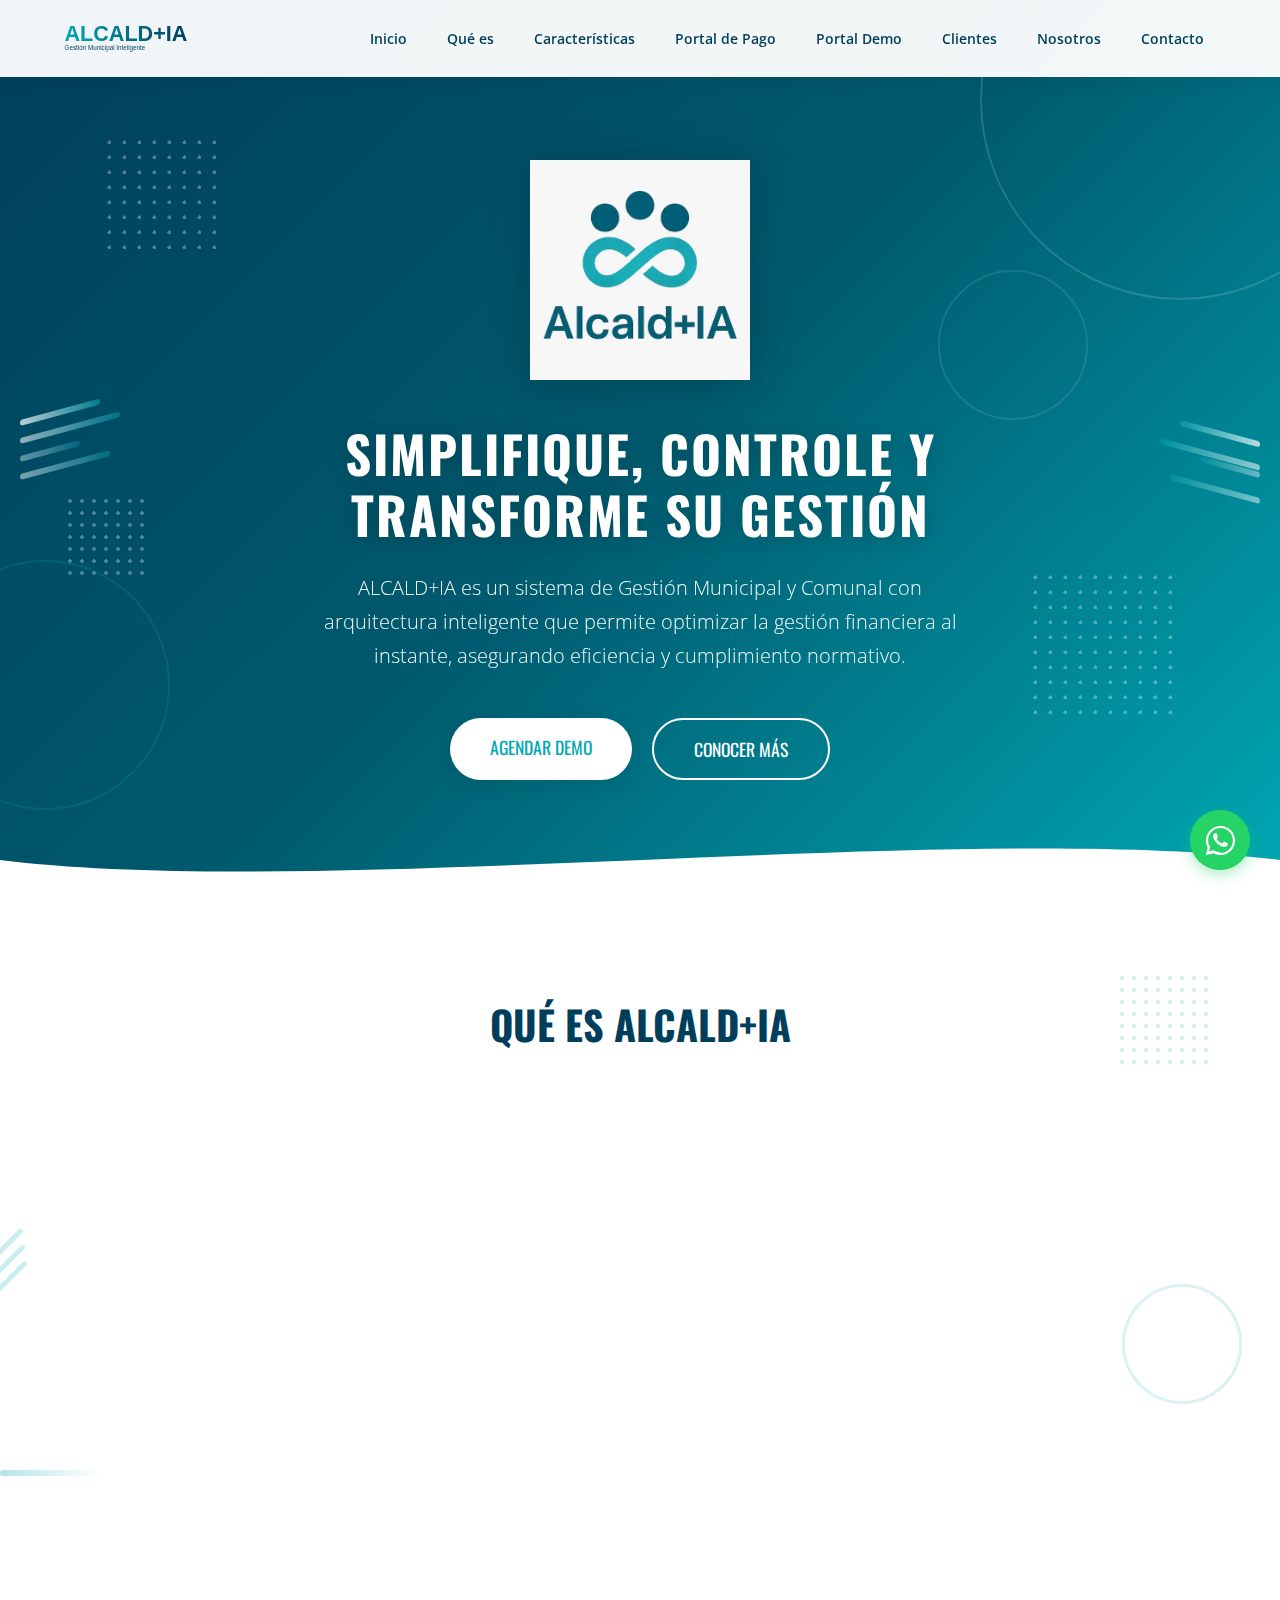
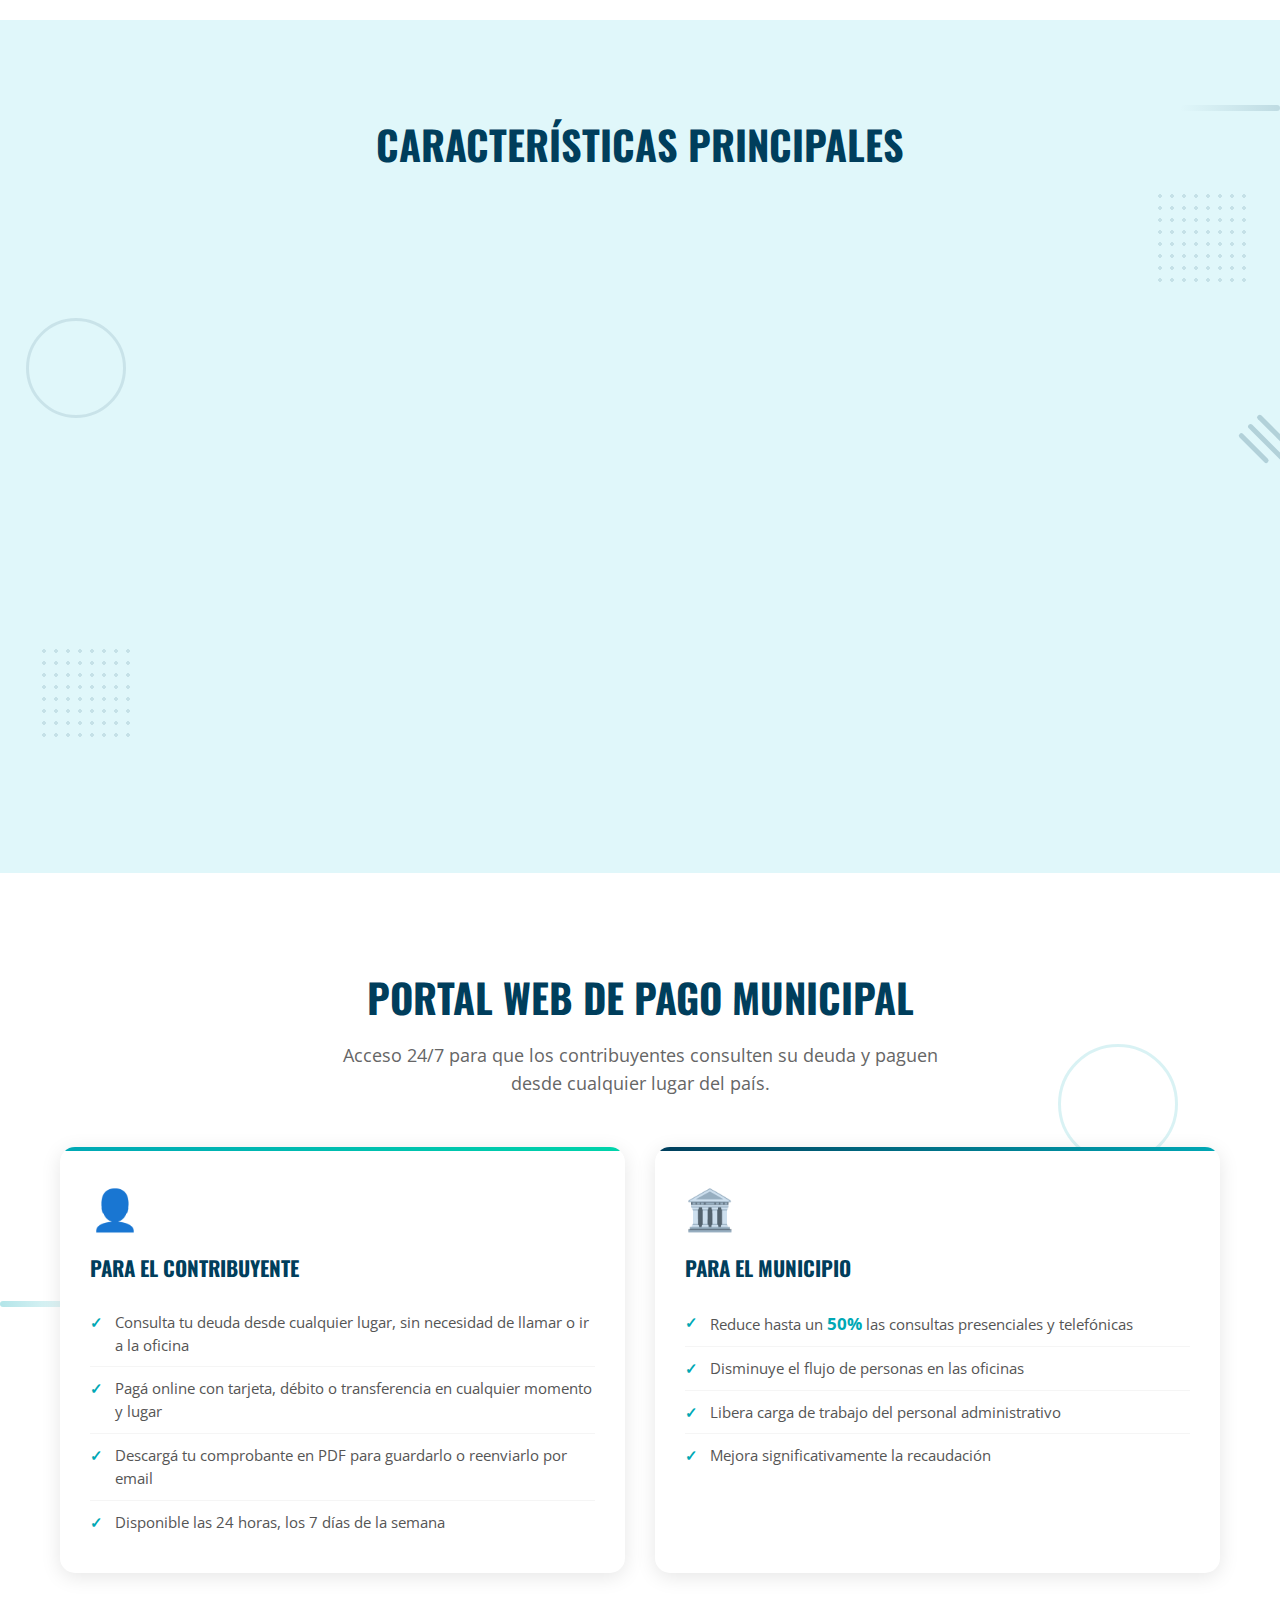
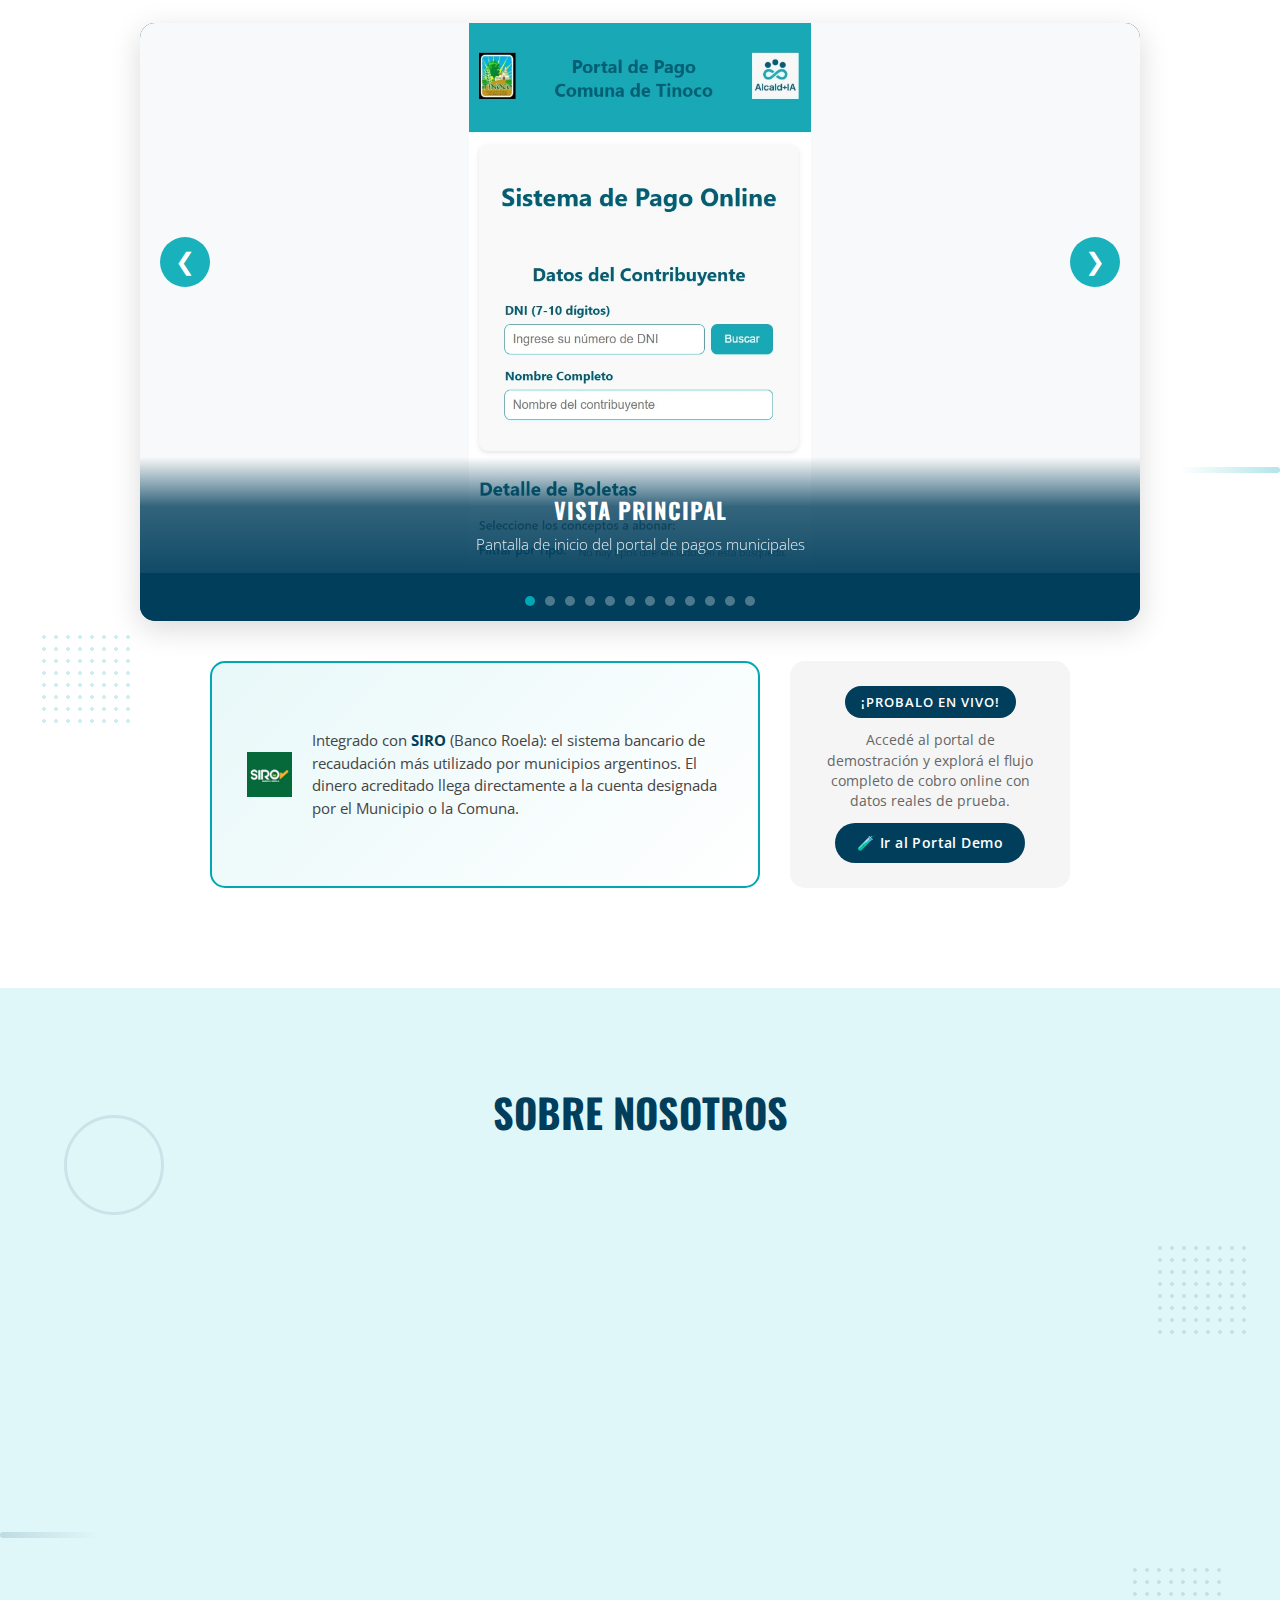
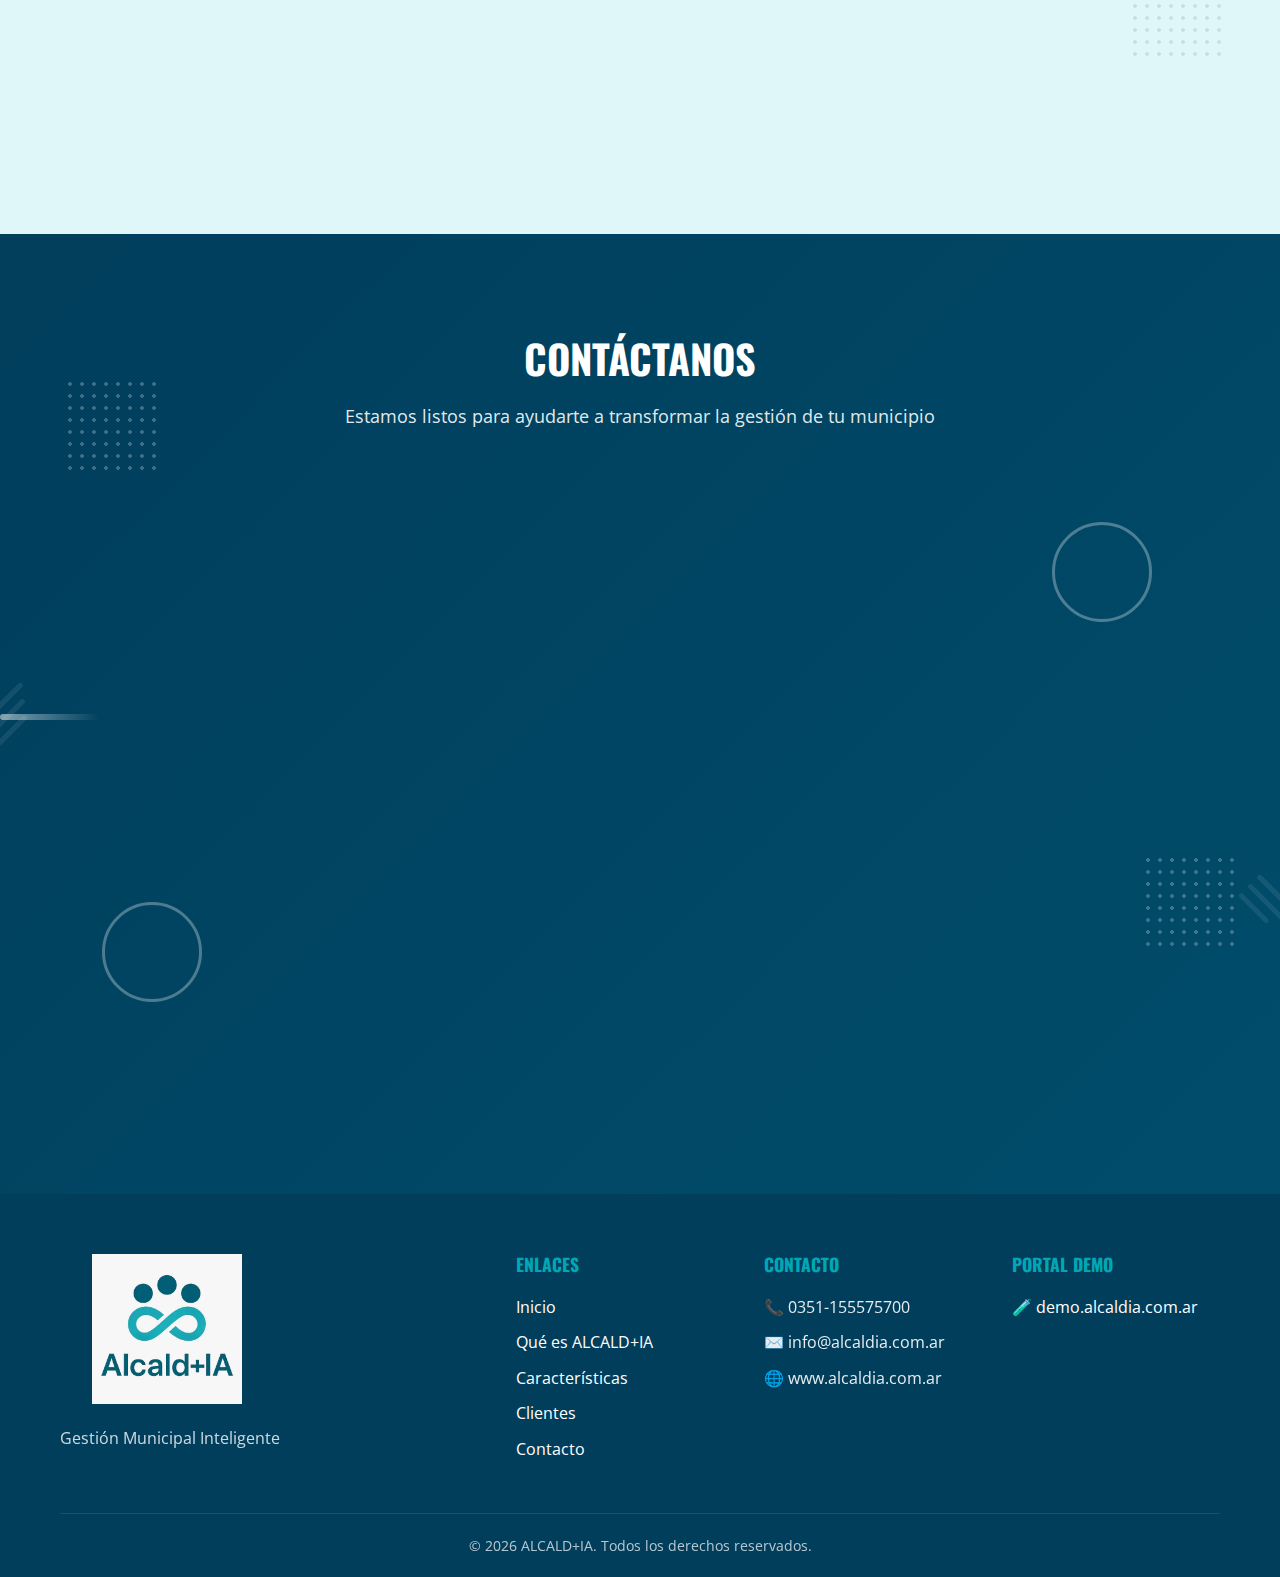
<file: public_html/index.html>
<!DOCTYPE html>
<html lang="es">

<head>
  <meta charset="UTF-8">
  <meta name="viewport" content="width=device-width, initial-scale=1.0">
  <meta name="description" content="ALCALD+IA - Sistema de Gestión Municipal y Comunal con arquitectura inteligente. Optimice su gestión financiera al instante con IA.">
  <meta name="keywords" content="gestión municipal, software contable IA, contabilidad presupuestaria, municipios, comunas, gestión pública">
  <meta name="author" content="Dante Delprato">
  <title>ALCALD+IA - Gestión Municipal Inteligente</title>
  <link rel="preconnect" href="https://fonts.googleapis.com">
  <link rel="preconnect" href="https://fonts.gstatic.com" crossorigin>
  <link href="https://fonts.googleapis.com/css2?family=Oswald:wght@700&family=Open+Sans:wght@300;400;600&display=swap" rel="stylesheet">
  <link rel="stylesheet" href="styles.css">
  <link rel="icon" type="image/ico" href="assets/alcaldiaLogo.ico">
</head>

<body>
  <!-- Navbar -->
  <header id="navbar">
    <nav class="nav-container">
      <a href="#hero" class="logo">
        <img src="assets/alcaldiaLogo.svg" alt="ALCALD+IA Logo">
      </a>
      <button class="hamburger" id="hamburger" aria-label="Menú">
        <span></span>
        <span></span>
        <span></span>
      </button>
      <ul class="nav-links" id="navLinks">
        <li><a href="#hero">Inicio</a></li>
        <li><a href="#sobre">Qué es</a></li>
        <li><a href="#producto">Características</a></li>
        <li><a href="#portal">Portal de Pago</a></li>
        <li><a href="#portal-demo">Portal Demo</a></li>
        <li><a href="#clientes">Clientes</a></li>
        <li><a href="#sobre-nosotros">Nosotros</a></li>
        <li><a href="#contacto">Contacto</a></li>
      </ul>
    </nav>
  </header>

  <!-- Hero Section -->
  <section id="hero">
    <!-- Barras decorativas izquierda -->
    <div class="hero-bars hero-bars-left">
      <div class="bar bar-1"></div>
      <div class="bar bar-2"></div>
      <div class="bar bar-3"></div>
      <div class="bar bar-4"></div>
    </div>

    <!-- Barras decorativas derecha -->
    <div class="hero-bars hero-bars-right">
      <div class="bar bar-1"></div>
      <div class="bar bar-2"></div>
      <div class="bar bar-3"></div>
      <div class="bar bar-4"></div>
    </div>

    <!-- Patrón de puntos superior izquierdo -->
    <div class="dots-pattern dots-top-left"></div>

    <!-- Patrón de puntos inferior derecho -->
    <div class="dots-pattern dots-bottom-right"></div>

    <!-- Patrón de puntos adicional -->
    <div class="dots-pattern dots-middle-left"></div>

    <!-- Círculos decorativos -->
    <div class="hero-circle hero-circle-1"></div>
    <div class="hero-circle hero-circle-2"></div>
    <div class="hero-circle hero-circle-3"></div>

    <div class="hero-content">
      <img src="assets/alcaldiaLogo.webp" alt="ALCALD+IA" class="hero-logo">
      <h1>SIMPLIFIQUE, CONTROLE Y TRANSFORME SU GESTIÓN</h1>
      <p class="hero-description">
        ALCALD+IA es un sistema de Gestión Municipal y Comunal con arquitectura inteligente
        que permite optimizar la gestión financiera al instante, asegurando eficiencia y cumplimiento normativo.
      </p>
      <div class="hero-cta">
        <a href="#contacto" class="btn btn-primary">Agendar Demo</a>
        <a href="#producto" class="btn btn-secondary">Conocer Más</a>
      </div>
    </div>

    <div class="hero-wave">
      <svg viewBox="0 0 1440 120" preserveAspectRatio="none">
        <path d="M0,60 C360,120 1080,0 1440,60 L1440,120 L0,120 Z" fill="#ffffff" />
      </svg>
    </div>
  </section>

  <!-- Explicación Breve -->
  <section id="sobre">
    <!-- Decoraciones -->
    <div class="decoration-dots dots-turquesa" style="top: 10%; right: 5%;"></div>
    <div class="decoration-bar bar-horizontal" style="bottom: 20%; left: 0;"></div>
    <div class="decoration-circle circle-outline" style="bottom: 30%; right: 3%;"></div>
    <div class="section-diagonal-bars bars-left">
      <div class="diagonal-bar"></div>
      <div class="diagonal-bar"></div>
      <div class="diagonal-bar"></div>
    </div>

    <div class="container">
      <h2 class="section-title">Qué es ALCALD+IA</h2>
      <div class="sobre-content">
        <div class="sobre-text">
          <p class="lead">
            ALCALD+IA es una solución tecnológica desarrollada en Python, diseñada para la contabilidad
            presupuestaria de municipios y comunas. Esta herramienta moderna e inteligente permite
            optimizar la gestión financiera del sector público, asegurando eficiencia, transparencia
            y cumplimiento normativo.
          </p>
          <ul class="feature-list">
            <li>
              <span class="hex-icon">⬢</span>
              Especialización en el sector público municipal
            </li>
            <li>
              <span class="hex-icon">⬢</span>
              Inteligencia Artificial para análisis predictivo
            </li>
            <li>
              <span class="hex-icon">⬢</span>
              Automatización de procesos contables
            </li>
            <li>
              <span class="hex-icon">⬢</span>
              Reportes en tiempo real y dashboards interactivos
            </li>
            <li>
              <span class="hex-icon">⬢</span>
              Cumplimiento de normativas gubernamentales
            </li>
            <li>
              <span class="hex-icon">⬢</span>
              Soporte técnico especializado
            </li>
          </ul>
        </div>
        <div class="sobre-image">
          <div class="image-placeholder">
            <span class="hex-large">⬢</span>
            <p>Gestión Inteligente</p>
          </div>
        </div>
      </div>
    </div>
  </section>

  <!-- Características / Producto -->
  <section id="producto">
    <!-- Decoraciones -->
    <div class="decoration-dots dots-dark" style="bottom: 15%; left: 3%;"></div>
    <div class="decoration-dots dots-dark" style="top: 20%; right: 2%;"></div>
    <div class="decoration-bar bar-horizontal-dark" style="top: 10%; right: 0; transform: rotate(180deg);"></div>
    <div class="decoration-circle circle-outline-dark" style="top: 35%; left: 2%;"></div>
    <div class="section-diagonal-bars bars-right bars-dark">
      <div class="diagonal-bar"></div>
      <div class="diagonal-bar"></div>
      <div class="diagonal-bar"></div>
    </div>

    <div class="container">
      <h2 class="section-title">Características Principales</h2>
      <div class="features-grid">
        <div class="feature-card">
          <div class="feature-icon">☁️</div>
          <h3>Infraestructura en Nube</h3>
          <p>Sistema alojado en servidores seguros con acceso desde cualquier lugar y dispositivo.</p>
        </div>
        <div class="feature-card">
          <div class="feature-icon">🔒</div>
          <h3>Máxima Seguridad</h3>
          <p>Encriptación de datos, backups automáticos y protocolos de seguridad avanzados.</p>
        </div>
        <div class="feature-card">
          <div class="feature-icon">👥</div>
          <h3>Gestión de Contribuyentes</h3>
          <p>Administración completa de padrones, cuentas corrientes y estados de deuda.</p>
        </div>
        <div class="feature-card">
          <div class="feature-icon">🚗</div>
          <h3>Control de Automotores</h3>
          <p>Registro y seguimiento de tasas vehiculares y patentes municipales.</p>
        </div>
        <div class="feature-card">
          <div class="feature-icon">📚</div>
          <h3>Manual Multimedia</h3>
          <p>Documentación interactiva y tutoriales en video para facilitar el uso del sistema.</p>
        </div>
        <div class="feature-card">
          <div class="feature-icon">📊</div>
          <h3>Exportación de Datos</h3>
          <p>Generación de reportes en múltiples formatos: PDF, Excel, CSV para análisis externo.</p>
        </div>
      </div>
    </div>
  </section>

  <!-- Portal de Pago -->
  <section id="portal">
    <!-- Decoraciones -->
    <div class="decoration-circle circle-outline" style="top: 10%; right: 8%;"></div>
    <div class="decoration-dots dots-turquesa" style="bottom: 15%; left: 3%;"></div>
    <div class="decoration-bar bar-horizontal" style="top: 25%; left: 0;"></div>
    <div class="decoration-bar bar-horizontal" style="bottom: 30%; right: 0; transform: rotate(180deg);"></div>

    <div class="container">
      <h2 class="section-title">Portal Web de Pago Municipal</h2>
      <p class="section-subtitle">
        Acceso 24/7 para que los contribuyentes consulten su deuda y paguen desde cualquier lugar del país.
      </p>

      <!-- Beneficios del Portal -->
      <div class="portal-benefits">
        <div class="benefit-card benefit-contribuyente">
          <div class="benefit-icon">👤</div>
          <h3>Para el Contribuyente</h3>
          <ul>
            <li>Consulta tu deuda desde cualquier lugar, sin necesidad de llamar o ir a la oficina</li>
            <li>Pagá online con tarjeta, débito o transferencia en cualquier momento y lugar</li>
            <li>Descargá tu comprobante en PDF para guardarlo o reenviarlo por email</li>
            <li>Disponible las 24 horas, los 7 días de la semana</li>
          </ul>
        </div>
        <div class="benefit-card benefit-municipio">
          <div class="benefit-icon">🏛️</div>
          <h3>Para el Municipio</h3>
          <ul>
            <li>Reduce hasta un <strong>50%</strong> las consultas presenciales y telefónicas</li>
            <li>Disminuye el flujo de personas en las oficinas</li>
            <li>Libera carga de trabajo del personal administrativo</li>
            <li>Mejora significativamente la recaudación</li>
          </ul>
        </div>
      </div>

      <div class="carousel-container">
        <div class="carousel" id="carousel">
          <div class="slide">
            <img src="assets/carousel/01- Portal Vista Principal.jpg" alt="Vista principal del portal de pagos">
            <div class="slide-caption">
              <h4>Vista Principal</h4>
              <p>Pantalla de inicio del portal de pagos municipales</p>
            </div>
          </div>
          <div class="slide">
            <img src="assets/carousel/02 - Portal Vista Principal - contribuyente no encontrado.jpg" alt="Búsqueda de contribuyente">
            <div class="slide-caption">
              <h4>Búsqueda de Contribuyente</h4>
              <p>Sistema de búsqueda con validación de datos</p>
            </div>
          </div>
          <div class="slide">
            <img src="assets/carousel/03 - Portal Vista Principal - contribuyente.jpg" alt="Datos del contribuyente">
            <div class="slide-caption">
              <h4>Perfil del Contribuyente</h4>
              <p>Visualización de datos y estado de cuenta</p>
            </div>
          </div>
          <div class="slide">
            <img src="assets/carousel/04 - Portal Vista Principal - contribuyente - Detalle de Boletas.jpg" alt="Detalle de boletas">
            <div class="slide-caption">
              <h4>Detalle de Boletas</h4>
              <p>Listado completo de boletas pendientes y pagadas</p>
            </div>
          </div>
          <div class="slide">
            <img src="assets/carousel/05 - Portal Vista Principal - contribuyente - Filtro por Concepto.jpg" alt="Filtros de búsqueda">
            <div class="slide-caption">
              <h4>Filtro por Concepto</h4>
              <p>Filtra boletas por tipo de tasa o servicio</p>
            </div>
          </div>
          <div class="slide">
            <img src="assets/carousel/06 - Portal Vista Principal - Botonera.jpg" alt="Botonera de acciones">
            <div class="slide-caption">
              <h4>Acciones Disponibles</h4>
              <p>Opciones rápidas para gestionar pagos</p>
            </div>
          </div>
          <div class="slide">
            <img src="assets/carousel/07 - Portal - Previsualizacion de Ticket.jpg" alt="Previsualización de ticket">
            <div class="slide-caption">
              <h4>Previsualización de Ticket</h4>
              <p>Vista previa antes de confirmar el pago</p>
            </div>
          </div>
          <div class="slide">
            <img src="assets/carousel/08 - Portal Vista Principal - Opcion de Pago - MP.jpg" alt="Integración SIRO">
            <div class="slide-caption">
              <h4>Pago con SIRO</h4>
              <p>Integración segura con SIRO (Banco Roela)</p>
            </div>
          </div>
          <div class="slide">
            <img src="assets/carousel/09 - Ticket PDF.jpg" alt="Ticket en PDF">
            <div class="slide-caption">
              <h4>Ticket en PDF</h4>
              <p>Comprobante descargable en formato PDF</p>
            </div>
          </div>
          <div class="slide">
            <img src="assets/carousel/10 - pago exitoso.jpg" alt="Confirmación de pago exitoso">
            <div class="slide-caption">
              <h4>Pago Exitoso</h4>
              <p>Confirmación inmediata de transacción aprobada</p>
            </div>
          </div>
          <div class="slide">
            <img src="assets/carousel/11 - pago fallido.jpg" alt="Notificación de pago fallido">
            <div class="slide-caption">
              <h4>Pago Rechazado</h4>
              <p>Notificación clara con opciones para reintentar</p>
            </div>
          </div>
          <div class="slide">
            <img src="assets/carousel/12 - pago pendiente.jpg" alt="Estado de pago pendiente">
            <div class="slide-caption">
              <h4>Pago Pendiente</h4>
              <p>Seguimiento de pagos en proceso de acreditación</p>
            </div>
          </div>
        </div>
        <button class="carousel-btn prev" id="prevBtn" aria-label="Anterior">❮</button>
        <button class="carousel-btn next" id="nextBtn" aria-label="Siguiente">❯</button>
        <div class="carousel-dots" id="carouselDots"></div>
      </div>

      <!-- Integración de pagos -->
      <div class="portal-payment-info">
        <div class="payment-current">
          <img src="assets/images/SIRO_LOGO.webp" alt="SIRO" class="payment-logo" onerror="this.style.display='none'; this.nextElementSibling.style.display='flex';">
          <div class="payment-badge" style="display: none;">
            <span class="payment-icon">🏦</span>
            <span>SIRO</span>
          </div>
          <p>Integrado con <strong>SIRO</strong> (Banco Roela): el sistema bancario de recaudación más utilizado por municipios argentinos. El dinero acreditado llega directamente a la cuenta designada por el Municipio o la Comuna.</p>
        </div>
        <div class="payment-future" id="portal-demo">
          <span class="future-badge">¡Probalo en vivo!</span>
          <p>
            Accedé al portal de demostración y explorá el flujo completo de cobro online con datos reales de prueba.<br>
            <a href="https://demo.alcaldia.com.ar" target="_blank" rel="noopener noreferrer" class="demo-link-btn">
              🧪 Ir al Portal Demo
            </a>
          </p>
        </div>
      </div>
    </div>
  </section>

  <!-- Institucional / Quiénes Somos -->
  <section id="sobre-nosotros">
    <!-- Decoraciones -->
    <div class="decoration-circle circle-outline-dark" style="top: 15%; left: 5%;"></div>
    <div class="decoration-dots dots-dark" style="bottom: 20%; right: 4%;"></div>
    <div class="decoration-bar bar-horizontal-dark" style="bottom: 35%; left: 0;"></div>
    <div class="decoration-dots dots-dark" style="top: 30%; right: 2%;"></div>

    <div class="container">
      <h2 class="section-title">Sobre Nosotros</h2>
      <div class="institucional-content">
        <div class="institucional-text">
          <p>
            En ALCALD+IA desarrollamos soluciones tecnológicas especializadas para optimizar
            la gestión pública. Nuestro equipo cuenta con amplia experiencia en el sector municipal,
            combinando conocimiento contable con tecnología de vanguardia.
          </p>
          <p>
            Nuestra misión es transformar la administración municipal mediante herramientas
            inteligentes que simplifiquen procesos, garanticen transparencia y mejoren la
            relación entre el municipio y sus contribuyentes.
          </p>
        </div>

        <div class="comparativa-table">
          <h3>Comparativa de Soluciones</h3>
          <table>
            <thead>
              <tr>
                <th>Característica</th>
                <th>Solución Tradicional</th>
                <th>ALCALD+IA</th>
              </tr>
            </thead>
            <tbody>
              <tr>
                <td>Tecnología</td>
                <td data-label="Tradicional">Software obsoleto</td>
                <td data-label="ALCALD+IA">Python + IA moderna</td>
              </tr>
              <tr>
                <td>Acceso</td>
                <td data-label="Tradicional">Solo local</td>
                <td data-label="ALCALD+IA">Nube - Cualquier lugar</td>
              </tr>
              <tr>
                <td>Actualizaciones</td>
                <td data-label="Tradicional">Manuales y costosas</td>
                <td data-label="ALCALD+IA">Automáticas incluidas</td>
              </tr>
              <tr>
                <td>Soporte</td>
                <td data-label="Tradicional">Limitado</td>
                <td data-label="ALCALD+IA">24/7 WhatsApp</td>
              </tr>
              <tr>
                <td>Análisis</td>
                <td data-label="Tradicional">Reportes básicos</td>
                <td data-label="ALCALD+IA">IA predictiva</td>
              </tr>
              <tr>
                <td>Pagos Online</td>
                <td data-label="Tradicional">No disponible</td>
                <td data-label="ALCALD+IA">SIRO integrado</td>
              </tr>
            </tbody>
          </table>
        </div>
      </div>
    </div>
  </section>

  <!-- Contacto -->
  <section id="contacto">
    <!-- Decoraciones -->
    <div class="decoration-dots dots-light" style="top: 15%; left: 5%;"></div>
    <div class="decoration-dots dots-light" style="bottom: 25%; right: 3%;"></div>
    <div class="decoration-circle circle-light" style="top: 30%; right: 10%;"></div>
    <div class="decoration-circle circle-light" style="bottom: 20%; left: 8%;"></div>
    <div class="decoration-bar bar-light" style="top: 50%; left: 0;"></div>
    <div class="section-diagonal-bars bars-left bars-light">
      <div class="diagonal-bar"></div>
      <div class="diagonal-bar"></div>
      <div class="diagonal-bar"></div>
    </div>
    <div class="section-diagonal-bars bars-right bars-light" style="top: 70%;">
      <div class="diagonal-bar"></div>
      <div class="diagonal-bar"></div>
      <div class="diagonal-bar"></div>
    </div>

    <div class="container">
      <h2 class="section-title light">Contáctanos</h2>
      <p class="section-subtitle light">
        Estamos listos para ayudarte a transformar la gestión de tu municipio
      </p>

      <div class="contacto-content">
        <div class="contacto-info">
          <div class="contacto-item">
            <span class="contacto-icon">📞</span>
            <div>
              <h4>Teléfono</h4>
              <a href="tel:+543515575700">0351-155575700</a>
            </div>
          </div>
          <div class="contacto-item">
            <span class="contacto-icon">✉️</span>
            <div>
              <h4>Email</h4>
              <a href="mailto:info@alcaldia.com.ar">info@alcaldia.com.ar</a>
            </div>
          </div>
          <div class="contacto-item">
            <span class="contacto-icon">🌐</span>
            <div>
              <h4>Web</h4>
              <a href="https://www.alcaldia.com.ar" target="_blank">www.alcaldia.com.ar</a>
            </div>
          </div>

          <a href="https://wa.me/+543515575700?text=Hola,%20quiero%20agendar%20una%20demo%20de%20ALCALD+IA" class="btn btn-whatsapp" target="blank">
            <img src="assets/whatsapp-icon.svg" alt="WhatsApp" onerror="this.src='assets/whatsapp-icon.png'">
            Agendar Cita vía WhatsApp
          </a>
        </div>

        <div class="contacto-form">
          <form id="contactForm">
            <div class="form-group">
              <label for="nombre">Nombre</label>
              <input type="text" id="nombre" name="nombre" required placeholder="Su nombre completo">
            </div>
            <div class="form-group">
              <label for="email">Email</label>
              <input type="email" id="email" name="email" required placeholder="su@email.com">
            </div>
            <div class="form-group">
              <label for="municipio">Municipio / Comuna</label>
              <input type="text" id="municipio" name="municipio" placeholder="Nombre de su municipio">
            </div>
            <div class="form-group">
              <label for="mensaje">Mensaje</label>
              <textarea id="mensaje" name="mensaje" rows="4" placeholder="¿En qué podemos ayudarlo?"></textarea>
            </div>
            <button type="submit" class="btn btn-primary">Enviar Mensaje</button>
          </form>
        </div>
      </div>
    </div>
  </section>

  <!-- Footer -->
  <footer>
    <div class="container">
      <div class="footer-content">
        <div class="footer-brand">
          <img src="assets/alcaldiaLogo.webp" alt="ALCALD+IA" class="footer-logo">
          <p>Gestión Municipal Inteligente</p>
        </div>

        <div class="footer-links">
          <h4>Enlaces</h4>
          <ul>
            <li><a href="#hero">Inicio</a></li>
            <li><a href="#sobre">Qué es ALCALD+IA</a></li>
            <li><a href="#producto">Características</a></li>
            <li><a href="#clientes">Clientes</a></li>
            <li><a href="#contacto">Contacto</a></li>
          </ul>
        </div>

        <div class="footer-contact">
          <h4>Contacto</h4>
          <p>📞 0351-155575700</p>
          <p>✉️ info@alcaldia.com.ar</p>
          <p>🌐 <a href="https://www.alcaldia.com.ar" target="_blank">www.alcaldia.com.ar</a></p>
        </div>

        <div class="footer-demo">
          <h4>Portal Demo</h4>
          <ul>
            <li>
              <a href="https://demo.alcaldia.com.ar" target="_blank" rel="noopener noreferrer">
                🧪 demo.alcaldia.com.ar
              </a>
            </li>
          </ul>
        </div>
      </div>

      <div class="footer-bottom">
        <p>&copy; 2026 ALCALD+IA. Todos los derechos reservados.</p>
      </div>
    </div>
  </footer>

  <!-- WhatsApp Flotante -->
  <a href="https://wa.me/+543515575700?text=Hola,%20quiero%20info%20sobre%20ALCALD+IA" class="whatsapp-float" target="_blank" aria-label="Contactar por WhatsApp">
    <img src="assets/whatsapp-icon.svg" alt="WhatsApp" onerror="this.src='assets/whatsapp-icon.png'">
  </a>

  <script src="script.js"></script>
</body>

</html>
</file>
<file: public_html/styles.css>
/* ===========================================
   ALCALD+IA - Estilos Principales
   =========================================== */

/* Variables CSS */
:root {
  --turquesa: #00A8B5;
  --azul-oscuro: #003E5C;
  --azul-claro: #E0F7FA;
  --blanco: #FFFFFF;
  --gris-claro: #F5F5F5;
  --whatsapp: #25D366;
  --sombra: 0 4px 20px rgba(0, 0, 0, 0.1);
  --sombra-hover: 0 8px 30px rgba(0, 0, 0, 0.15);
  --transicion: all 0.3s ease;
}

/* Reset y Base */
* {
  margin: 0;
  padding: 0;
  box-sizing: border-box;
}

html {
  scroll-behavior: smooth;
}

body {
  font-family: 'Open Sans', sans-serif;
  font-weight: 400;
  line-height: 1.6;
  color: var(--azul-oscuro);
  background-color: var(--blanco);
}

h1,
h2,
h3,
h4,
h5,
h6 {
  font-family: 'Oswald', sans-serif;
  font-weight: 700;
  text-transform: uppercase;
  line-height: 1.2;
}

a {
  text-decoration: none;
  color: inherit;
  transition: var(--transicion);
}

img {
  max-width: 100%;
  height: auto;
}

.container {
  max-width: 1200px;
  margin: 0 auto;
  padding: 0 20px;
}

/* ===========================================
   NAVBAR
   =========================================== */
#navbar {
  position: fixed;
  top: 0;
  left: 0;
  right: 0;
  z-index: 1000;
  background: rgba(255, 255, 255, 0.95);
  backdrop-filter: blur(10px);
  -webkit-backdrop-filter: blur(10px);
  box-shadow: 0 2px 20px rgba(0, 0, 0, 0.08);
  transition: var(--transicion);
}

#navbar.scrolled {
  background: rgba(255, 255, 255, 0.98);
  box-shadow: 0 4px 30px rgba(0, 0, 0, 0.12);
}

.nav-container {
  max-width: 1200px;
  margin: 0 auto;
  padding: 12px 20px;
  display: flex;
  justify-content: space-between;
  align-items: center;
}

.logo img {
  height: 45px;
  width: auto;
  transition: var(--transicion);
}

.logo:hover img {
  transform: scale(1.05);
}

.nav-links {
  display: flex;
  list-style: none;
  gap: 8px;
  align-items: center;
}

.nav-links a {
  font-family: 'Open Sans', sans-serif;
  font-weight: 600;
  font-size: 0.9rem;
  color: var(--azul-oscuro);
  padding: 10px 16px;
  border-radius: 25px;
  transition: var(--transicion);
  position: relative;
}

.nav-links a::after {
  content: '';
  position: absolute;
  bottom: 6px;
  left: 50%;
  width: 0;
  height: 2px;
  background: var(--turquesa);
  transition: var(--transicion);
  transform: translateX(-50%);
}

.nav-links a:hover::after {
  width: 60%;
}

.nav-links a:hover {
  color: var(--turquesa);
}

.nav-links a.active {
  background: var(--turquesa);
  color: var(--blanco);
}

.nav-links a.active::after {
  display: none;
}

/* Hamburger Menu */
.hamburger {
  display: none;
  flex-direction: column;
  gap: 5px;
  background: none;
  border: none;
  cursor: pointer;
  padding: 10px;
}

.hamburger span {
  width: 25px;
  height: 3px;
  background-color: var(--azul-oscuro);
  border-radius: 3px;
  transition: var(--transicion);
}

/* ===========================================
   HERO SECTION
   =========================================== */
#hero {
  min-height: 100vh;
  display: flex;
  align-items: center;
  justify-content: center;
  background: linear-gradient(135deg, var(--azul-oscuro) 0%, #005a6e 50%, var(--turquesa) 100%);
  position: relative;
  padding: 120px 20px 80px;
  text-align: center;
  overflow: hidden;
}

/* Barras decorativas laterales */
.hero-bars {
  position: absolute;
  top: 0;
  bottom: 0;
  width: 120px;
  display: flex;
  flex-direction: column;
  justify-content: center;
  gap: 12px;
  z-index: 0;
}

.hero-bars-left {
  left: 0;
  padding-left: 20px;
  align-items: flex-start;
}

.hero-bars-right {
  right: 0;
  padding-right: 20px;
  align-items: flex-end;
}

.bar {
  height: 6px;
  border-radius: 3px;
  background: linear-gradient(90deg, rgba(255, 255, 255, 0.8), rgba(0, 168, 181, 0.6));
  transform-origin: left center;
}

.hero-bars-left .bar {
  transform: skewY(-15deg);
}

.hero-bars-right .bar {
  transform: skewY(15deg);
  background: linear-gradient(90deg, rgba(0, 168, 181, 0.6), rgba(255, 255, 255, 0.8));
}

.bar-1 {
  width: 80px;
  opacity: 0.9;
  animation: slideInLeft 1s ease 0.2s both;
}

.bar-2 {
  width: 100px;
  opacity: 0.7;
  animation: slideInLeft 1s ease 0.4s both;
}

.bar-3 {
  width: 60px;
  opacity: 0.5;
  animation: slideInLeft 1s ease 0.6s both;
}

.bar-4 {
  width: 90px;
  opacity: 0.6;
  animation: slideInLeft 1s ease 0.8s both;
}

.hero-bars-right .bar-1 {
  animation-name: slideInRight;
}

.hero-bars-right .bar-2 {
  animation-name: slideInRight;
}

.hero-bars-right .bar-3 {
  animation-name: slideInRight;
}

.hero-bars-right .bar-4 {
  animation-name: slideInRight;
}

/* Patrón de puntos */
.dots-pattern {
  position: absolute;
  width: 120px;
  height: 120px;
  background-image: radial-gradient(circle, rgba(255, 255, 255, 0.3) 2px, transparent 2px);
  background-size: 15px 15px;
  z-index: 0;
}

.dots-top-left {
  top: 15%;
  left: 8%;
  animation: fadeIn 1.5s ease 0.5s both;
}

.dots-bottom-right {
  bottom: 20%;
  right: 8%;
  width: 150px;
  height: 150px;
  animation: fadeIn 1.5s ease 0.7s both;
}

.dots-middle-left {
  top: 55%;
  left: 5%;
  width: 80px;
  height: 80px;
  background-size: 12px 12px;
  animation: fadeIn 1.5s ease 0.9s both;
}

/* Círculos decorativos */
.hero-circle {
  position: absolute;
  border-radius: 50%;
  border: 2px solid rgba(255, 255, 255, 0.15);
  z-index: 0;
}

.hero-circle-1 {
  width: 400px;
  height: 400px;
  top: -100px;
  right: -100px;
  animation: pulse 4s ease-in-out infinite;
}

.hero-circle-2 {
  width: 250px;
  height: 250px;
  bottom: 10%;
  left: -80px;
  border-color: rgba(0, 168, 181, 0.2);
  animation: pulse 5s ease-in-out infinite 1s;
}

.hero-circle-3 {
  width: 150px;
  height: 150px;
  top: 30%;
  right: 15%;
  border-color: rgba(255, 255, 255, 0.1);
  animation: pulse 3s ease-in-out infinite 0.5s;
}

.hero-content {
  max-width: 800px;
  color: var(--blanco);
  z-index: 2;
  position: relative;
}

.hero-logo {
  width: 220px;
  margin-bottom: 35px;
  animation: fadeInDown 1s ease;
  filter: drop-shadow(0 4px 20px rgba(0, 0, 0, 0.2));
}

#hero h1 {
  font-size: 3.2rem;
  margin-bottom: 25px;
  animation: fadeInUp 1s ease 0.3s both;
  text-shadow: 0 2px 20px rgba(0, 0, 0, 0.2);
  letter-spacing: 2px;
}

.hero-description {
  font-size: 1.25rem;
  font-weight: 300;
  margin-bottom: 45px;
  opacity: 0.95;
  animation: fadeInUp 1s ease 0.5s both;
  line-height: 1.7;
  max-width: 650px;
  margin-left: auto;
  margin-right: auto;
}

.hero-cta {
  display: flex;
  gap: 20px;
  justify-content: center;
  flex-wrap: wrap;
  animation: fadeInUp 1s ease 0.7s both;
}

.hero-wave {
  position: absolute;
  bottom: 0;
  left: 0;
  right: 0;
  overflow: hidden;
  line-height: 0;
  z-index: 1;
}

.hero-wave svg {
  width: 100%;
  height: 80px;
}

/* ===========================================
   BOTONES
   =========================================== */
.btn {
  display: inline-block;
  padding: 15px 40px;
  font-family: 'Oswald', sans-serif;
  font-size: 1.1rem;
  text-transform: uppercase;
  border: none;
  border-radius: 50px;
  cursor: pointer;
  transition: var(--transicion);
}

.btn-primary {
  background-color: var(--blanco);
  color: var(--turquesa);
  box-shadow: var(--sombra);
}

.btn-primary:hover {
  background-color: var(--azul-oscuro);
  color: var(--blanco);
  transform: translateY(-3px);
  box-shadow: var(--sombra-hover);
}

.btn-secondary {
  background-color: transparent;
  color: var(--blanco);
  border: 2px solid var(--blanco);
  box-shadow: none;
}

.btn-secondary:hover {
  background-color: var(--blanco);
  color: var(--turquesa);
  transform: translateY(-3px);
}

.btn-whatsapp {
  background-color: var(--whatsapp);
  color: var(--blanco);
  display: inline-flex;
  align-items: center;
  gap: 10px;
  margin-top: 30px;
}

.btn-whatsapp img {
  width: 24px;
  height: 24px;
}

.btn-whatsapp:hover {
  background-color: #1da851;
  transform: translateY(-3px);
}

/* ===========================================
   SECCIONES GENERALES
   =========================================== */
section {
  padding: 100px 0;
  position: relative;
  overflow: hidden;
}

/* Decoraciones globales para secciones */
.section-decoration {
  position: absolute;
  z-index: 0;
}

.section-dots {
  width: 100px;
  height: 100px;
  background-image: radial-gradient(circle, var(--turquesa) 2px, transparent 2px);
  background-size: 14px 14px;
  opacity: 0.15;
}

.section-dots.dots-light {
  background-image: radial-gradient(circle, rgba(255, 255, 255, 0.5) 2px, transparent 2px);
  opacity: 0.3;
}

.section-bar {
  width: 80px;
  height: 5px;
  background: linear-gradient(90deg, var(--turquesa), transparent);
  border-radius: 3px;
}

/* ===========================================
   DECORACIONES GLOBALES
   =========================================== */

/* Base para todas las decoraciones */
.decoration-circle,
.decoration-dots,
.decoration-bar {
  position: absolute;
  z-index: 0;
  pointer-events: none;
}

/* Círculos decorativos */
.decoration-circle.circle-outline {
  width: 120px;
  height: 120px;
  border: 3px solid var(--turquesa);
  border-radius: 50%;
  opacity: 0.15;
}

.decoration-circle.circle-filled {
  width: 80px;
  height: 80px;
  background: var(--turquesa);
  border-radius: 50%;
  opacity: 0.08;
}

.decoration-circle.circle-outline-dark {
  width: 100px;
  height: 100px;
  border: 3px solid var(--azul-oscuro);
  border-radius: 50%;
  opacity: 0.1;
}

.decoration-circle.circle-light {
  width: 100px;
  height: 100px;
  border: 3px solid rgba(255, 255, 255, 0.3);
  border-radius: 50%;
}

/* Patrones de puntos */
.decoration-dots {
  width: 100px;
  height: 100px;
  background-size: 12px 12px;
}

.decoration-dots.dots-turquesa {
  background-image: radial-gradient(circle, var(--turquesa) 2px, transparent 2px);
  opacity: 0.2;
}

.decoration-dots.dots-dark {
  background-image: radial-gradient(circle, var(--azul-oscuro) 2px, transparent 2px);
  opacity: 0.12;
}

.decoration-dots.dots-light {
  background-image: radial-gradient(circle, rgba(255, 255, 255, 0.6) 2px, transparent 2px);
  opacity: 0.4;
}

/* Barras decorativas */
.decoration-bar.bar-horizontal {
  width: 100px;
  height: 6px;
  background: linear-gradient(90deg, var(--turquesa), transparent);
  border-radius: 3px;
  opacity: 0.3;
}

.decoration-bar.bar-horizontal-dark {
  width: 100px;
  height: 6px;
  background: linear-gradient(90deg, var(--azul-oscuro), transparent);
  border-radius: 3px;
  opacity: 0.15;
}

.decoration-bar.bar-vertical {
  width: 6px;
  height: 80px;
  background: linear-gradient(180deg, var(--turquesa), transparent);
  border-radius: 3px;
  opacity: 0.25;
}

.decoration-bar.bar-light {
  width: 100px;
  height: 6px;
  background: linear-gradient(90deg, rgba(255, 255, 255, 0.5), transparent);
  border-radius: 3px;
}

/* Barras diagonales para secciones */
.section-diagonal-bars {
  position: absolute;
  display: flex;
  flex-direction: column;
  gap: 8px;
  opacity: 0.2;
}

.section-diagonal-bars.bars-left {
  left: -20px;
  top: 50%;
  transform: translateY(-50%) rotate(-45deg);
}

.section-diagonal-bars.bars-right {
  right: -20px;
  top: 50%;
  transform: translateY(-50%) rotate(45deg);
}

.section-diagonal-bars .diagonal-bar {
  height: 5px;
  border-radius: 3px;
  background: var(--turquesa);
}

.section-diagonal-bars .diagonal-bar:nth-child(1) {
  width: 60px;
}

.section-diagonal-bars .diagonal-bar:nth-child(2) {
  width: 50px;
}

.section-diagonal-bars .diagonal-bar:nth-child(3) {
  width: 40px;
}

.section-diagonal-bars.bars-dark .diagonal-bar {
  background: var(--azul-oscuro);
}

.section-diagonal-bars.bars-light .diagonal-bar {
  background: rgba(255, 255, 255, 0.4);
}

/* Asegurar que las secciones tengan position relative */
#sobre,
#producto,
#portal,
#clientes,
#sobre-nosotros,
#contacto {
  position: relative;
  overflow: hidden;
}

/* Barras en sección contacto */
.contact-bars {
  position: absolute;
  opacity: 0.4;
}

.contact-bars .bar {
  background: linear-gradient(90deg, rgba(255, 255, 255, 0.6), rgba(0, 168, 181, 0.3));
}

.section-title {
  font-size: 2.5rem;
  text-align: center;
  margin-bottom: 20px;
  color: var(--azul-oscuro);
  position: relative;
  z-index: 1;
}

.section-title.light {
  color: var(--blanco);
}

.section-subtitle {
  text-align: center;
  font-size: 1.1rem;
  color: #666;
  margin-bottom: 50px;
  max-width: 600px;
  margin-left: auto;
  margin-right: auto;
}

.section-subtitle.light {
  color: rgba(255, 255, 255, 0.9);
}

/* ===========================================
   SOBRE (Explicación)
   =========================================== */
#sobre {
  background-color: var(--blanco);
}

.sobre-content {
  display: grid;
  grid-template-columns: 1fr 1fr;
  gap: 60px;
  align-items: center;
}

.lead {
  font-size: 1.15rem;
  color: #555;
  margin-bottom: 30px;
}

.feature-list {
  list-style: none;
}

.feature-list li {
  display: flex;
  align-items: flex-start;
  gap: 15px;
  margin-bottom: 15px;
  font-size: 1rem;
}

.hex-icon {
  color: var(--turquesa);
  font-size: 1.2rem;
  flex-shrink: 0;
}

.sobre-image {
  display: flex;
  justify-content: center;
  align-items: center;
}

.image-placeholder {
  width: 300px;
  height: 300px;
  background: linear-gradient(135deg, var(--azul-oscuro), var(--turquesa));
  border-radius: 20px;
  display: flex;
  flex-direction: column;
  justify-content: center;
  align-items: center;
  box-shadow: var(--sombra-hover);
}

.hex-large {
  font-size: 5rem;
  color: var(--blanco);
  margin-bottom: 15px;
}

.image-placeholder p {
  color: var(--blanco);
  font-family: 'Oswald', sans-serif;
  font-size: 1.3rem;
  text-transform: uppercase;
}

/* ===========================================
   PRODUCTO (Características)
   =========================================== */
#producto {
  background-color: var(--azul-claro);
}

.features-grid {
  display: grid;
  grid-template-columns: repeat(3, 1fr);
  gap: 30px;
}

.feature-card {
  background: var(--blanco);
  padding: 40px 30px;
  border-radius: 15px;
  text-align: center;
  box-shadow: var(--sombra);
  transition: var(--transicion);
}

.feature-card:hover {
  transform: translateY(-10px);
  box-shadow: var(--sombra-hover);
}

.feature-icon {
  font-size: 3rem;
  margin-bottom: 20px;
}

.feature-card h3 {
  font-size: 1.3rem;
  color: var(--azul-oscuro);
  margin-bottom: 15px;
}

.feature-card p {
  color: #666;
  font-size: 0.95rem;
}

/* ===========================================
   PORTAL (Carrusel)
   =========================================== */
#portal {
  background-color: var(--blanco);
}

.carousel-container {
  position: relative;
  max-width: 1000px;
  margin: 0 auto 40px;
  overflow: hidden;
  border-radius: 15px;
  box-shadow: var(--sombra-hover);
  background: var(--azul-oscuro);
}

.carousel {
  display: flex;
  transition: transform 0.5s ease-in-out;
}

.slide {
  min-width: 100%;
  height: auto;
  position: relative;
}

.slide img {
  width: 100%;
  height: auto;
  max-height: 550px;
  object-fit: contain;
  background: #f8f9fa;
}

.slide-caption {
  position: absolute;
  bottom: 0;
  left: 0;
  right: 0;
  background: linear-gradient(to top, rgba(0, 62, 92, 0.95), rgba(0, 62, 92, 0.8) 60%, transparent);
  color: var(--blanco);
  padding: 40px 30px 25px;
  text-align: center;
}

.slide-caption h4 {
  font-family: 'Oswald', sans-serif;
  font-size: 1.4rem;
  margin-bottom: 8px;
  text-transform: uppercase;
  letter-spacing: 1px;
}

.slide-caption p {
  font-size: 0.95rem;
  opacity: 0.9;
  font-weight: 300;
}

.carousel-btn {
  position: absolute;
  top: 40%;
  transform: translateY(-50%);
  background: rgba(0, 168, 181, 0.9);
  color: var(--blanco);
  border: none;
  width: 50px;
  height: 50px;
  border-radius: 50%;
  font-size: 1.5rem;
  cursor: pointer;
  transition: var(--transicion);
  z-index: 10;
}

.carousel-btn:hover {
  background: var(--turquesa);
  transform: translateY(-50%) scale(1.1);
}

.carousel-btn.prev {
  left: 20px;
}

.carousel-btn.next {
  right: 20px;
}

.carousel-dots {
  display: flex;
  justify-content: center;
  gap: 10px;
  padding: 15px 0;
  background: var(--azul-oscuro);
}

.carousel-dot {
  width: 10px;
  height: 10px;
  border-radius: 50%;
  background: rgba(255, 255, 255, 0.3);
  border: none;
  cursor: pointer;
  transition: var(--transicion);
}

.carousel-dot.active {
  background: var(--turquesa);
}

/* Beneficios del Portal */
.portal-benefits {
  display: grid;
  grid-template-columns: repeat(2, 1fr);
  gap: 30px;
  margin-bottom: 50px;
}

.benefit-card {
  background: var(--blanco);
  border-radius: 15px;
  padding: 30px;
  box-shadow: var(--sombra);
  transition: var(--transicion);
  position: relative;
  overflow: hidden;
}

.benefit-card::before {
  content: '';
  position: absolute;
  top: 0;
  left: 0;
  right: 0;
  height: 4px;
}

.benefit-card.benefit-contribuyente::before {
  background: linear-gradient(90deg, var(--turquesa), #00d4aa);
}

.benefit-card.benefit-municipio::before {
  background: linear-gradient(90deg, var(--azul-oscuro), var(--turquesa));
}

.benefit-card:hover {
  transform: translateY(-5px);
  box-shadow: var(--sombra-hover);
}

.benefit-icon {
  font-size: 2.5rem;
  margin-bottom: 15px;
}

.benefit-card h3 {
  color: var(--azul-oscuro);
  font-size: 1.3rem;
  margin-bottom: 20px;
}

.benefit-card ul {
  list-style: none;
  padding: 0;
}

.benefit-card li {
  padding: 10px 0;
  padding-left: 25px;
  position: relative;
  color: #555;
  font-size: 0.95rem;
  line-height: 1.5;
  border-bottom: 1px solid var(--gris-claro);
}

.benefit-card li:last-child {
  border-bottom: none;
}

.benefit-card li::before {
  content: '✓';
  position: absolute;
  left: 0;
  color: var(--turquesa);
  font-weight: bold;
}

.benefit-card li strong {
  color: var(--turquesa);
  font-size: 1.1em;
}

/* Info de pagos */
.portal-payment-info {
  display: flex;
  justify-content: center;
  align-items: stretch;
  gap: 30px;
  margin-top: 40px;
  flex-wrap: wrap;
}

.payment-current {
  background: linear-gradient(135deg, #e8f8f9, #ffffff);
  border: 2px solid var(--turquesa);
  border-radius: 15px;
  padding: 25px 35px;
  display: flex;
  align-items: center;
  gap: 20px;
  flex: 1;
  max-width: 550px;
}

.payment-logo {
  height: 45px;
  width: auto;
}

.payment-badge {
  display: flex;
  align-items: center;
  gap: 8px;
  background: var(--turquesa);
  color: var(--blanco);
  padding: 10px 20px;
  border-radius: 25px;
  font-weight: 600;
  white-space: nowrap;
}

.payment-icon {
  font-size: 1.3rem;
}

.payment-current p {
  color: #444;
  font-size: 0.95rem;
  line-height: 1.5;
  margin: 0;
}

.payment-current p strong {
  color: var(--azul-oscuro);
}

.payment-future {
  background: var(--gris-claro);
  border-radius: 15px;
  padding: 25px 30px;
  display: flex;
  flex-direction: column;
  align-items: center;
  justify-content: center;
  text-align: center;
  flex: 0 1 280px;
}

.future-badge {
  background: var(--azul-oscuro);
  color: var(--blanco);
  padding: 6px 16px;
  border-radius: 20px;
  font-size: 0.8rem;
  font-weight: 600;
  text-transform: uppercase;
  letter-spacing: 1px;
  margin-bottom: 12px;
}

.payment-future p {
  color: #666;
  font-size: 0.9rem;
  margin: 0;
  line-height: 1.4;
}

.demo-link-btn {
  display: inline-block;
  margin-top: 12px;
  padding: 10px 22px;
  background: var(--azul-oscuro);
  color: var(--blanco);
  border-radius: 25px;
  font-size: 0.88rem;
  font-weight: 600;
  text-decoration: none;
  transition: background 0.2s, transform 0.15s;
  letter-spacing: 0.03em;
}

.demo-link-btn:hover {
  background: var(--turquesa);
  transform: translateY(-2px);
}

.portal-description {
  text-align: center;
  font-size: 1.1rem;
  color: #555;
  max-width: 700px;
  margin: 0 auto;
}

/* ===========================================
   CLIENTES
   =========================================== */
#clientes {
  background-color: var(--gris-claro);
}

.clientes-grid {
  display: grid;
  grid-template-columns: repeat(3, 1fr);
  gap: 40px;
  max-width: 900px;
  margin: 0 auto;
}

.cliente-card {
  background: var(--blanco);
  padding: 40px;
  border-radius: 15px;
  text-align: center;
  box-shadow: var(--sombra);
  transition: var(--transicion);
}

.cliente-card:hover {
  transform: scale(1.05);
  box-shadow: var(--sombra-hover);
}

.cliente-card img {
  width: 120px;
  height: 120px;
  object-fit: contain;
  margin-bottom: 20px;
}

.cliente-card p {
  font-family: 'Oswald', sans-serif;
  font-size: 1.2rem;
  color: var(--azul-oscuro);
}

/* ===========================================
   INSTITUCIONAL
   =========================================== */
#sobre-nosotros {
  background-color: var(--azul-claro);
}

.institucional-content {
  display: grid;
  grid-template-columns: 1fr 1fr;
  gap: 60px;
  align-items: start;
}

.institucional-text p {
  margin-bottom: 20px;
  color: #555;
  font-size: 1.05rem;
}

.comparativa-table {
  background: var(--blanco);
  padding: 30px;
  border-radius: 15px;
  box-shadow: var(--sombra);
  overflow: hidden;
}

.comparativa-table h3 {
  text-align: center;
  margin-bottom: 25px;
  color: var(--azul-oscuro);
}

table {
  width: 100%;
  border-collapse: collapse;
  table-layout: fixed;
}

th,
td {
  padding: 15px 12px;
  text-align: center;
  border-bottom: 1px solid var(--gris-claro);
  word-wrap: break-word;
}

th {
  background-color: var(--azul-oscuro);
  color: var(--blanco);
  font-family: 'Oswald', sans-serif;
  font-size: 0.9rem;
  letter-spacing: 0.5px;
}

th:first-child {
  border-radius: 8px 0 0 0;
  width: 30%;
}

th:nth-child(2) {
  width: 35%;
}

th:last-child {
  border-radius: 0 8px 0 0;
  width: 35%;
}

tr:nth-child(even) {
  background-color: var(--gris-claro);
}

td:last-child {
  color: var(--turquesa);
  font-weight: 600;
}

/* ===========================================
   CONTACTO
   =========================================== */
#contacto {
  background: linear-gradient(135deg, var(--azul-oscuro), #004d6b);
  color: var(--blanco);
}

.contacto-content {
  display: grid;
  grid-template-columns: 1fr 1fr;
  gap: 60px;
}

.contacto-info {
  display: flex;
  flex-direction: column;
}

.contacto-item {
  display: flex;
  align-items: center;
  gap: 20px;
  margin-bottom: 25px;
}

.contacto-icon {
  font-size: 2rem;
}

.contacto-item h4 {
  font-size: 0.9rem;
  opacity: 0.8;
  margin-bottom: 5px;
  text-transform: uppercase;
}

.contacto-item a {
  font-size: 1.1rem;
  color: var(--blanco);
}

.contacto-item a:hover {
  color: var(--turquesa);
}

.contacto-form {
  background: rgba(255, 255, 255, 0.1);
  padding: 40px;
  border-radius: 15px;
  backdrop-filter: blur(10px);
}

.form-group {
  margin-bottom: 20px;
}

.form-group label {
  display: block;
  margin-bottom: 8px;
  font-size: 0.9rem;
  opacity: 0.9;
}

.form-group input,
.form-group textarea {
  width: 100%;
  padding: 12px 15px;
  border: 2px solid transparent;
  border-radius: 8px;
  font-family: 'Open Sans', sans-serif;
  font-size: 1rem;
  transition: var(--transicion);
}

.form-group input:focus,
.form-group textarea:focus {
  outline: none;
  border-color: var(--turquesa);
}

.contacto-form .btn-primary {
  width: 100%;
  background: var(--turquesa);
  color: var(--blanco);
}

.contacto-form .btn-primary:hover {
  background: var(--blanco);
  color: var(--turquesa);
}

/* ===========================================
   FOOTER
   =========================================== */
footer {
  background-color: var(--azul-oscuro);
  color: var(--blanco);
  padding: 60px 0 20px;
}

.footer-content {
  display: grid;
  grid-template-columns: 2fr 1fr 1fr 1fr;
  gap: 40px;
  padding-bottom: 40px;
  border-bottom: 1px solid rgba(255, 255, 255, 0.1);
}

.footer-logo {
  width: 150px;
  margin-bottom: 15px;
}

.footer-brand p {
  opacity: 0.8;
}

.footer-links h4,
.footer-contact h4,
.footer-demo h4 {
  font-size: 1.1rem;
  margin-bottom: 20px;
  color: var(--turquesa);
}

.footer-links ul,
.footer-demo ul {
  list-style: none;
}

.footer-links li,
.footer-demo li {
  margin-bottom: 10px;
}

.footer-links a:hover,
.footer-demo a:hover {
  color: var(--turquesa);
}

.footer-contact p {
  margin-bottom: 10px;
  opacity: 0.9;
}

.footer-bottom {
  text-align: center;
  padding-top: 20px;
  opacity: 0.7;
  font-size: 0.9rem;
}

/* ===========================================
   WHATSAPP FLOTANTE
   =========================================== */
.whatsapp-float {
  position: fixed;
  bottom: 30px;
  right: 30px;
  width: 60px;
  height: 60px;
  background-color: var(--whatsapp);
  border-radius: 50%;
  display: flex;
  align-items: center;
  justify-content: center;
  box-shadow: 0 4px 15px rgba(37, 211, 102, 0.4);
  z-index: 999;
  transition: var(--transicion);
}

.whatsapp-float:hover {
  transform: scale(1.1);
  box-shadow: 0 6px 25px rgba(37, 211, 102, 0.5);
}

.whatsapp-float img {
  width: 35px;
  height: 35px;
}

/* ===========================================
   ANIMACIONES
   =========================================== */
@keyframes fadeInDown {
  from {
    opacity: 0;
    transform: translateY(-30px);
  }

  to {
    opacity: 1;
    transform: translateY(0);
  }
}

@keyframes fadeInUp {
  from {
    opacity: 0;
    transform: translateY(30px);
  }

  to {
    opacity: 1;
    transform: translateY(0);
  }
}

@keyframes fadeIn {
  from {
    opacity: 0;
  }

  to {
    opacity: 1;
  }
}

@keyframes slideInLeft {
  from {
    opacity: 0;
    transform: translateX(-50px) skewY(-15deg);
  }

  to {
    opacity: 1;
    transform: translateX(0) skewY(-15deg);
  }
}

@keyframes slideInRight {
  from {
    opacity: 0;
    transform: translateX(50px) skewY(15deg);
  }

  to {
    opacity: 1;
    transform: translateX(0) skewY(15deg);
  }
}

@keyframes pulse {

  0%,
  100% {
    transform: scale(1);
    opacity: 0.15;
  }

  50% {
    transform: scale(1.05);
    opacity: 0.25;
  }
}

.fade-in {
  opacity: 0;
  transform: translateY(30px);
  transition: opacity 0.6s ease, transform 0.6s ease;
}

.fade-in.visible {
  opacity: 1;
  transform: translateY(0);
}

/* ===========================================
   RESPONSIVE - Tablet
   =========================================== */
@media (max-width: 992px) {
  .features-grid {
    grid-template-columns: repeat(2, 1fr);
  }

  .sobre-content,
  .institucional-content,
  .contacto-content {
    grid-template-columns: 1fr;
    gap: 40px;
  }

  .sobre-image {
    order: -1;
  }

  .footer-content {
    grid-template-columns: 1fr 1fr;
  }

  /* Reducir decoraciones en tablet */
  .hero-bars {
    width: 80px;
  }

  .bar-1 {
    width: 50px;
  }

  .bar-2 {
    width: 70px;
  }

  .bar-3 {
    width: 40px;
  }

  .bar-4 {
    width: 60px;
  }

  .hero-circle-1 {
    width: 300px;
    height: 300px;
  }

  .hero-circle-3 {
    display: none;
  }

  .dots-pattern {
    width: 80px;
    height: 80px;
  }
}

/* ===========================================
   RESPONSIVE - Tablet y Desktop
   =========================================== */
@media (min-width: 768px) {
  .footer-logo {
    margin-left: 2rem;
  }
}

/* ===========================================
   RESPONSIVE - Mobile
   =========================================== */
@media (max-width: 768px) {

  /* Mostrar decoraciones sutiles en mobile */
  .hero-bars {
    opacity: 0.3;
  }

  .hero-bar:nth-child(1) {
    width: 60px;
    top: 100px;
    left: -30px;
  }

  .hero-bar:nth-child(2) {
    width: 50px;
    bottom: 80px;
    right: -25px;
  }

  .hero-bar:nth-child(3),
  .hero-bar:nth-child(4) {
    display: none;
  }

  .dots-pattern {
    opacity: 0.15;
  }

  .dots-pattern:first-of-type {
    width: 80px;
    height: 80px;
    top: 120px;
    right: 20px;
    left: auto;
  }

  .dots-pattern:last-of-type {
    display: none;
  }

  .hero-circle {
    display: none;
  }

  /* Decoraciones globales mobile - mostrar sutilmente */
  .decoration-circle {
    display: none;
  }

  .decoration-dots {
    width: 60px;
    height: 60px;
    opacity: 0.1;
  }

  .decoration-bar {
    width: 60px;
    opacity: 0.15;
  }

  .section-diagonal-bars {
    opacity: 0.1;
  }

  .section-diagonal-bars .diagonal-bar:nth-child(1) {
    width: 40px;
  }

  .section-diagonal-bars .diagonal-bar:nth-child(2) {
    width: 30px;
  }

  .section-diagonal-bars .diagonal-bar:nth-child(3) {
    display: none;
  }

  /* Navbar Mobile */
  .hamburger {
    display: flex;
  }

  .nav-links {
    position: fixed;
    top: 69px;
    left: 0;
    right: 0;
    background: rgba(255, 255, 255, 0.98);
    backdrop-filter: blur(10px);
    -webkit-backdrop-filter: blur(10px);
    flex-direction: column;
    align-items: stretch;
    padding: 15px 0;
    gap: 0;
    transform: translateY(-150%);
    transition: transform 0.3s ease;
    box-shadow: 0 10px 30px rgba(0, 0, 0, 0.1);
    max-height: calc(100vh - 69px);
    overflow-y: auto;
  }

  .nav-links.active {
    transform: translateY(0);
  }

  .nav-links li {
    border-bottom: 1px solid rgba(0, 62, 92, 0.08);
  }

  .nav-links li:last-child {
    border-bottom: none;
  }

  .nav-links a {
    color: var(--azul-oscuro);
    padding: 18px 25px;
    width: 100%;
    text-align: left;
    font-size: 1rem;
    border-radius: 0;
    min-height: 56px;
    display: flex;
    align-items: center;
    -webkit-tap-highlight-color: transparent;
    touch-action: manipulation;
  }

  .nav-links a::after {
    display: none;
  }

  .nav-links a:hover,
  .nav-links a:active {
    background-color: var(--azul-claro);
    color: var(--turquesa);
  }

  .nav-links a.active {
    background: var(--turquesa);
    color: var(--blanco);
    border-radius: 0;
  }

  /* Hamburger Animation */
  .hamburger.active span:nth-child(1) {
    transform: rotate(45deg) translate(6px, 6px);
  }

  .hamburger.active span:nth-child(2) {
    opacity: 0;
  }

  .hamburger.active span:nth-child(3) {
    transform: rotate(-45deg) translate(6px, -6px);
  }

  /* Hero Mobile */
  #hero {
    padding: 100px 15px 60px;
  }

  #hero h1 {
    font-size: 1.8rem;
    letter-spacing: 1px;
  }

  .hero-description {
    font-size: 1rem;
    margin-bottom: 35px;
  }

  .hero-logo {
    width: 160px;
    margin-bottom: 25px;
  }

  .hero-cta {
    flex-direction: column;
    gap: 15px;
    align-items: center;
  }

  .hero-cta .btn {
    width: 100%;
    max-width: 280px;
    text-align: center;
  }

  /* Sections */
  section {
    padding: 60px 0;
  }

  .section-title {
    font-size: 1.8rem;
  }

  /* Features */
  .features-grid {
    grid-template-columns: 1fr;
  }

  /* Portal Benefits Mobile */
  .portal-benefits {
    grid-template-columns: 1fr;
    gap: 20px;
    margin-bottom: 30px;
  }

  .benefit-card {
    padding: 25px 20px;
  }

  .benefit-icon {
    font-size: 2rem;
  }

  .benefit-card h3 {
    font-size: 1.15rem;
  }

  .benefit-card li {
    font-size: 0.9rem;
    padding: 8px 0 8px 22px;
  }

  .portal-payment-info {
    flex-direction: column;
    gap: 20px;
    margin-top: 30px;
  }

  .payment-current {
    flex-direction: column;
    text-align: center;
    padding: 20px;
    max-width: 100%;
  }

  .payment-current p {
    font-size: 0.9rem;
  }

  .payment-future {
    flex: 1;
    padding: 20px;
  }

  /* Clientes */
  .clientes-grid {
    grid-template-columns: 1fr;
    gap: 20px;
  }

  /* Carousel Mobile */
  .slide img {
    max-height: 350px;
  }

  .slide-caption {
    padding: 30px 20px 20px;
    position: relative;
    background: var(--azul-oscuro);
  }

  .slide-caption h4 {
    font-size: 1.1rem;
  }

  .slide-caption p {
    font-size: 0.85rem;
  }

  .carousel-btn {
    width: 40px;
    height: 40px;
    font-size: 1.2rem;
    top: 35%;
  }

  .carousel-dots {
    padding: 15px 0;
    background: var(--azul-oscuro);
  }

  /* Table Responsive - Card Layout */
  .comparativa-table {
    padding: 20px;
    overflow: visible;
  }

  .comparativa-table h3 {
    margin-bottom: 20px;
    font-size: 1.3rem;
  }

  table,
  thead,
  tbody,
  th,
  td,
  tr {
    display: block;
  }

  thead {
    display: none;
  }

  table {
    min-width: 0;
  }

  tr {
    background: var(--gris-claro);
    margin-bottom: 15px;
    border-radius: 12px;
    padding: 15px;
    box-shadow: 0 2px 8px rgba(0, 0, 0, 0.08);
  }

  tr:nth-child(even) {
    background: #f0f4f5;
  }

  td {
    padding: 8px 0;
    text-align: left;
    border-bottom: none;
    display: flex;
    justify-content: space-between;
    align-items: center;
    font-size: 0.9rem;
  }

  td::before {
    content: attr(data-label);
    font-weight: 700;
    color: var(--azul-oscuro);
    font-family: 'Oswald', sans-serif;
    font-size: 0.85rem;
    flex: 0 0 45%;
    text-align: left;
  }

  td:first-child {
    background: var(--azul-oscuro);
    color: var(--blanco);
    margin: -15px -15px 10px -15px;
    padding: 12px 15px;
    border-radius: 12px 12px 0 0;
    font-weight: 600;
    font-family: 'Oswald', sans-serif;
    display: block;
    text-align: center;
  }

  td:first-child::before {
    display: none;
  }

  td:last-child {
    color: var(--turquesa);
    font-weight: 600;
  }

  /* Footer */
  .footer-content {
    grid-template-columns: 1fr;
    text-align: center;
  }

  .footer-brand,
  .footer-links,
  .footer-contact,
  .footer-demo {
    display: flex;
    flex-direction: column;
    align-items: center;
  }

  /* WhatsApp */
  .whatsapp-float {
    bottom: 20px;
    right: 20px;
    width: 55px;
    height: 55px;
  }
}

/* ===========================================
   RESPONSIVE - Mobile Small
   =========================================== */
@media (max-width: 480px) {
  .container {
    padding: 0 15px;
  }

  #hero h1 {
    font-size: 1.6rem;
  }

  .btn {
    padding: 12px 30px;
    font-size: 1rem;
  }

  .contacto-form {
    padding: 25px;
  }

  .image-placeholder {
    width: 250px;
    height: 250px;
  }
}
</file>
